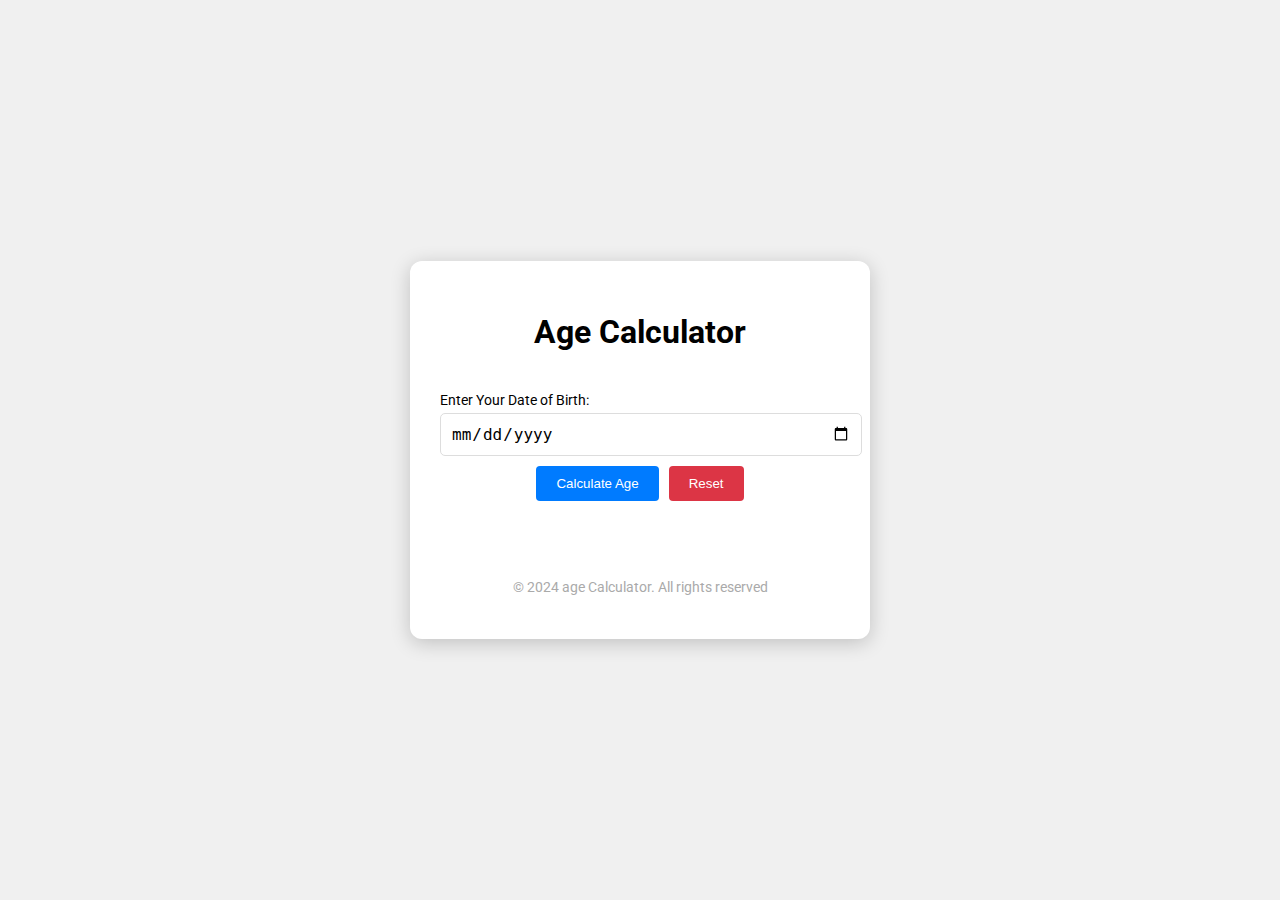
<file: age-calculator/index.html>
<!DOCTYPE html>
<html lang="en">
<head>
    <meta charset="UTF-8">
    <meta name="viewport" content="width=device-width, initial-scale=1.0">
    <title>Age Calculator</title>
    <link rel="stylesheet" href="style.css">
</head>
<body>
    <div class="container">
        <header class="header">
            <h1>Age Calculator</h1>
        </header>
        <div class="calculator-contai">
            <div class="input-group">
                <label for="birthYear">Enter Your Date of Birth:</label>
                <input type="date" id="birthYear">
            </div>
            <div class="button-group">
                <button id="calculate" class="calculate-button">Calculate Age</button>
                <button id="reset" class="reset-button">Reset</button>
            </div>
            <div class="result-display">
                <p id="ageDisplay">Your age will appear here</p>
                <p id="weekDisplay"></p>
                <p id="dayDisplay"></p>
            </div>
        </div>

        <footer class="footer">
            <p>&copy; 2024 age Calculator. All rights reserved</p>
        </footer>
    </div>
    <script src="app.js"></script>
</body>
</html>
</file>
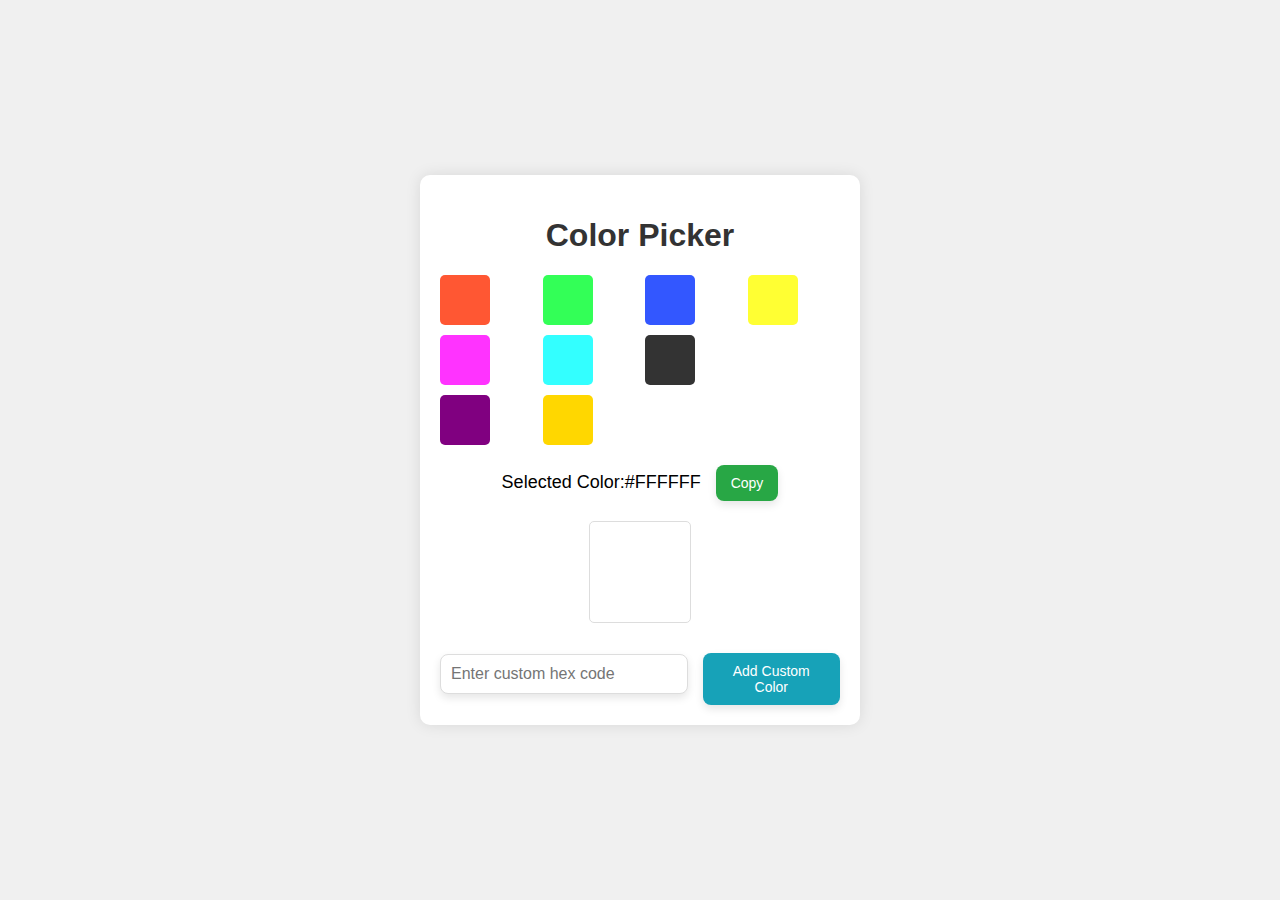
<file: Colot-picker/index.html>
<!DOCTYPE html>
<html lang="en">
<head>
    <meta charset="UTF-8">
    <meta name="viewport" content="width=device-width, initial-scale=1.0">
    <title>Color Picker</title>
    <link rel="stylesheet" href="style.css">
</head>
<body>
    <div class="container">
        <header>
            <h1>Color Picker</h1>
        </header>

        <div class="palette">
            <!-- Adding more colors -->
            <div class="color" style="background-color: #FF5733;" data-hex="#FF5733"></div>
            <div class="color" style="background-color: #33FF57;" data-hex="#33FF57"></div>
            <div class="color" style="background-color: #3357FF;" data-hex="#3357FF"></div>
            <div class="color" style="background-color: #FFFF33;" data-hex="#FFFF33"></div>
            <div class="color" style="background-color: #FF33FF;" data-hex="#FF33FF"></div>
            <div class="color" style="background-color: #33FFFF;" data-hex="#33FFFF"></div>
            <div class="color" style="background-color: #333333;" data-hex="#333333"></div>
            <div class="color" style="background-color: #FFFFFF;" data-hex="#FFFFFF"></div>
            <div class="color" style="background-color: #800080;" data-hex="#800080"></div>
            <div class="color" style="background-color: #FFD700;" data-hex="#FFD700"></div>
        </div>

        <div class="selected-color-display">
            <p>
                 Selected Color:<span id="selectedColorHex">#FFFFFF</span>
                <button id="copyHexBtn">Copy</button>
            </p>
            <div id="colorBox" class="color-box" style="background-color: #FFFFFF;"></div>
        </div>

        <div class="custom-color-input">
            <input type="text" id="customHexInput" placeholder="Enter custom hex code" maxlength="7">
            <button id="addCustomColorBtn">Add Custom Color</button>
            <!-- <input type="color" id="colorPicker" /> -->
        </div>
    </div>

    <script src="app.js"></script>
</body>
</html>
</file>
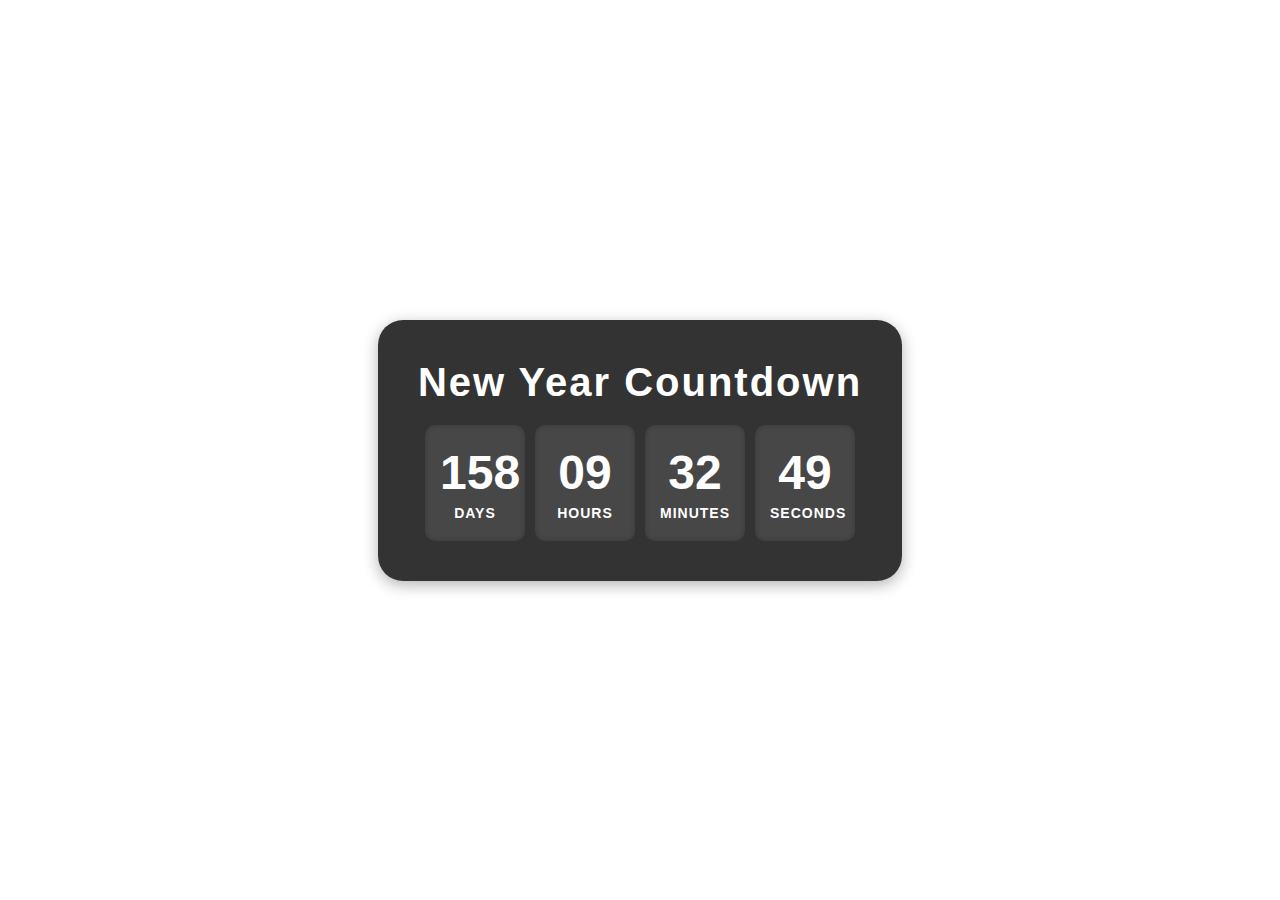
<file: new-year/index.html>
<!DOCTYPE html>
<html lang="en">
<head>
    <meta charset="UTF-8">
    <meta name="viewport" content="width=device-width, initial-scale=1.0">
    <title>New Year Countdown</title>
    <link rel="stylesheet" href="style.css">
</head>
<body>
    <div class="countdown-container">
        <h1>New Year Countdown</h1>
        <div class="countdown">
            <div class="time">
                <span id="days">00</span>
                <p>Days</p>
            </div>
            <div class="time">
                <span id="hours">00</span>
                <p>Hours</p>
            </div>
            <div class="time">
                <span id="minutes">00</span>
                <p>Minutes</p>
            </div>
            <div class="time">
                <span id="seconds">00</span>
                <p>Seconds</p>
            </div>
        </div>
    </div>
    <script src="app.js"></script>
</body>
</html>
</file>
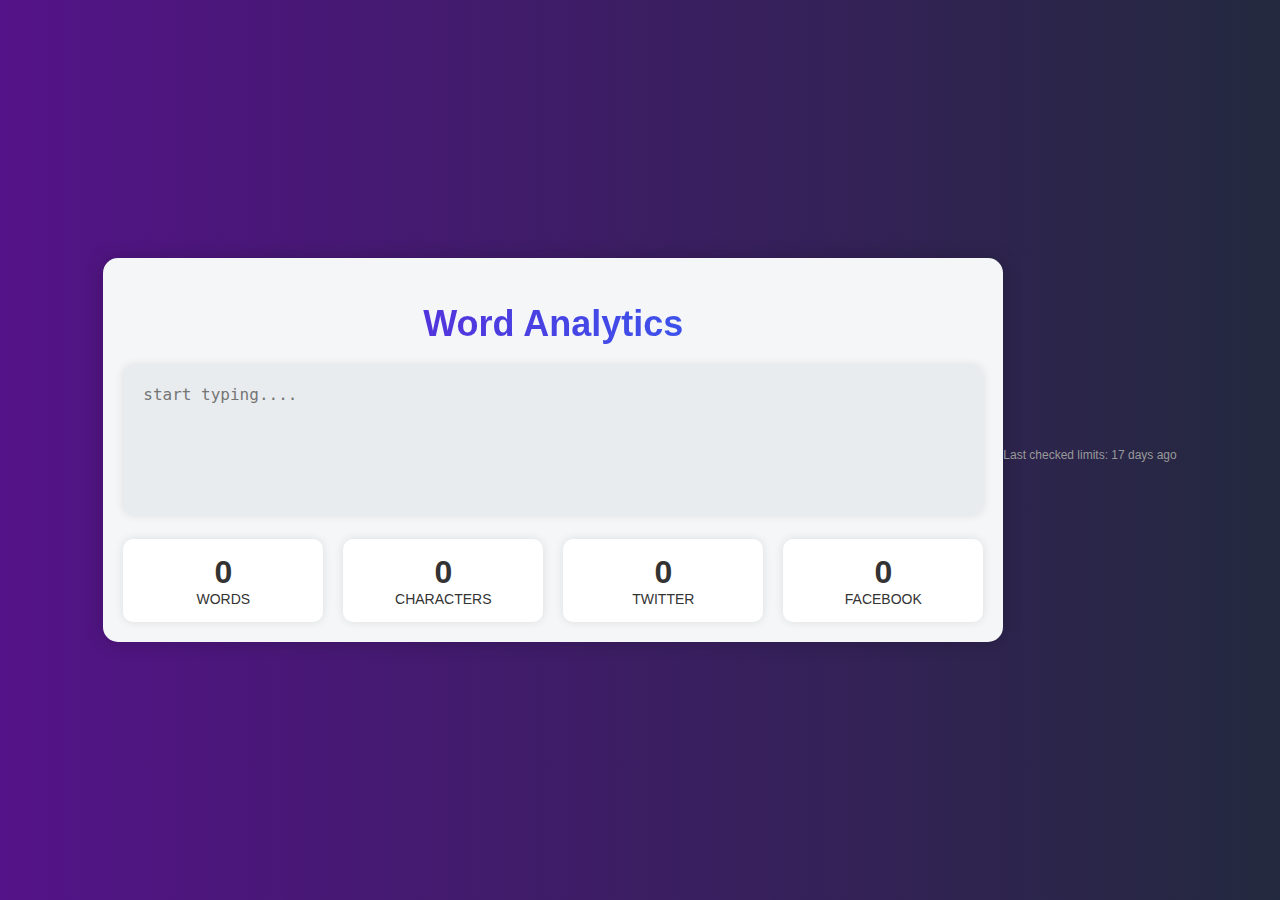
<file: world/index.html>
<!DOCTYPE html>
<html lang="en">
<head>
    <meta charset="UTF-8">
    <meta name="viewport" content="width=device-width, initial-scale=1.0">
    <title>Word Analytics</title>
    <link rel="stylesheet" href="style.css">
</head>
<body>
    <div class="container">
        <h1>Word Analytics</h1>
        <textarea  id="text-input" placeholder="start typing...."></textarea>
        <div class="stats">
           <div class="stat-box">
             <p id="word-count">0</p>
             <p>WORDS</p>
           </div>
           <div class="stat-box">
              <p id="char-count">0</p>
              <p>CHARACTERS</p>
           </div>
           <div class="stat-box">
              <p id="twitter-limit">0</p>
              <p>TWITTER</p>
           </div>
           <div class="stat-box">
            <p id="facebook-limit">0</p>
            <p>FACEBOOK</p>
           </div>
        </div>
    </div>

    <footer>
        <p>Last checked limits: 17 days ago</p>
    </footer>
    <script src="app.js"></script>
</body>
</html>
</file>
<file: age-calculator/style.css>
@import url('https://fonts.googleapis.com/css2?family=Roboto:ital,wght@0,100;0,300;0,400;0,500;0,700;0,900;1,100;1,300;1,400;1,500;1,700;1,900&display=swap');

body{
    font-family: "Roboto", sans-serif;
    background-color: #f0f0f0;
    display: flex;
    justify-content: center;
    align-items: center;
    height: 100vh;
    margin: 0;
}

.container{
    background-color: white;
    padding: 30px;
    border-radius: 12px;
    box-shadow: 0 4px 20px rgba(0,0,0,0.2);
    width: 90%;
    max-width: 400px;
    text-align: center;
    display: grid;
    grid-template-rows: auto auto auto;
    gap: 20px;
}
.header{
    grid-row: 1;
}

.calculator-container{
    grid-row: 2;
    display: grid;
    gap: 15px;
}

.input-group{
    display: flex;
    flex-direction: column;
    align-items: flex-start;
    margin-bottom: 10px;
}

.input-group label{
    font-size: 14px;
    margin-bottom: 5px;
}

.input-group input{
    width: 100%;
    padding: 10px;
    font-size: 16px;
    border-radius: 5px;
    border: 1px solid #ddd;
}

.button-group{
    display: flex;
    justify-content: center;
    gap: 10px;
    margin-top: 10px;
}

.calculate-button, .reset-button{
    padding: 10px 20px;
    color: white;
    border: none;
    border-radius: 4px;
    cursor: pointer;
    transition: background-color 0.3s, transform 0.2s;


}

.calculate-button {
    background-color: #007bff;
}

.calculate-button:hover{
    background-color: #0069d9;
}

.reset-button {
    background-color: #dc3545;
}

.reset-button:hover{
    background-color: #c82333;
}

.result-display {
    margin-top: 20px;
    text-align: left;
    opacity: 0;
    transform: translateY(10px);
    animation: fadeIn 0.5s forwards;
}

.result-display p{
    font-size: 16px;
    margin: 5px 0px
}

@keyframes fadeIn{
    to {
        opacity: 1;
        transform: translateY(0);
    }
}

.footer{
    grid-row: 3;
    text-align: center;
    color: #aaa;
    font-size: 14px;
}
</file>
<file: Colot-picker/style.css>
body {
    font-family: 'Arial', sans-serif;
    background-color: #f0f0f0;
    margin: 0;
    padding: 0;
    display: flex;
    justify-content: center;
    align-items: center;
    height: 100vh;
}

.container {
    background-color: white;
    padding: 20px;
    border-radius: 10px;
    box-shadow: 0 0 15px rgba(0, 0, 0, 0.1);
    width: 90%;
    max-width: 400px;
    text-align: center;
}

header {
    margin-bottom: 20px;
}

h1 {
    color: #333;
}

.palette {
    display: grid;
    grid-template-columns: repeat(4, 1fr);
    gap: 10px;
    margin-bottom: 20px;
}

.color {
    width: 50px;
    height: 50px;
    cursor: pointer;
    border-radius: 5px;
    transition: transform 0.2s;
}

.color:hover {
    transform: scale(1.1);
}

.selected-color-display {
    margin-top: 20px;
    font-size: 18px;
}

.color-box {
    width: 100px;
    height: 100px;
    margin: 20px auto 0;
    border-radius: 5px;
    border: 1px solid #ddd;
}

.custom-color-input {
    margin-top: 20px;
}

#customHexInput {
    padding: 10px;
    width: 70%;
    font-size: 16px;
    border-radius: 5px;
    border: 1px solid #ddd;
    margin-right: 5px;
}

button {
    padding: 10px 15px;
    font-size: 14px;
    border-radius: 5px;
    border: none;
    cursor: pointer;
    background-color: #007bff;
    color: white;
}

button:hover {
    background-color: #0056b3;
}

/* General button styling */
button {
    padding: 10px 15px;
    font-size: 14px;
    border-radius: 8px;
    border: none;
    cursor: pointer;
    background-color: #007bff;
    color: white;
    transition: background-color 0.3s, transform 0.2s, box-shadow 0.2s;
    box-shadow: 0 4px 8px rgba(0, 0, 0, 0.1);
}

/* Hover effect */
button:hover {
    background-color: #0056b3;
    transform: scale(1.05);
    box-shadow: 0 6px 12px rgba(0, 0, 0, 0.2);
}

/* Copy button specific styling */
#copyHexBtn {
    background-color: #28a745;
    margin-left: 10px;
}

/* Hover effect for Copy button */
#copyHexBtn:hover {
    background-color: #218838;
}

/* Add Custom Color button */
#addCustomColorBtn {
    background-color: #17a2b8;
    margin-top: 10px;
}

/* Hover effect for Add Custom Color button */
#addCustomColorBtn:hover {
    background-color: #138496;
}

/* Input field for custom hex code */
#customHexInput {
    padding: 10px;
    width: 60%;
    font-size: 16px;
    border-radius: 8px;
    border: 1px solid #ddd;
    margin-right: 5px;
    box-shadow: 0 4px 8px rgba(0, 0, 0, 0.1);
}

/* Color picker input */
#colorPicker {
    padding: 5px;
    border-radius: 8px;
    margin-left: 10px;
    border: 1px solid #ddd;
    cursor: pointer;
}

/* General layout improvements for button container */
.custom-color-input {
    display: flex;
    align-items: center;
    justify-content: center;
    margin-top: 20px;
    gap: 10px;
}
</file>
<file: new-year/style.css>
*{
    margin: 0;
    padding: 0;
    box-sizing: border-box;
}

body{
    font-family: Arial, Helvetica, sans-serif;
    background-image: url('https://images.pexels.com/photos/3171837/pexels-photo-3171837.jpeg?auto=compress&cs=tinysrgb&w=600');
    background-repeat: no-repeat;
    background-position: center;
    background-size: cover;
    color: #ffffff;
    display: flex;
    justify-content: center;
    align-items: center;
    height: 100vh;
    overflow: hidden;
    flex-direction: column;
    text-align: center;
}

.countdown-container{
    background: rgba(0,0,0, 0.8);
    padding: 40px;
    border-radius: 25px;
    box-shadow: 0 4px 15px rgba(0,0,0,0.3);
    animation: fadeIn 1s ease-out;

}

h1{
    margin-bottom: 20px;
    font-size: 2.5rem;
    letter-spacing: 2px;
    animation: slideDown 1s ease-out;
}

.countdown{
    display: flex;
    gap: 10px;
    justify-content: center;
}

.time{
    background-color: rgba(255,255,255, 0.1);
    padding: 20px 15px;
    border-radius: 10px;
    width: 100px;
    box-shadow:  inset 0 0 5px rgba(0,0,0,0.2);
    animation: zoomIn 0.5s ease-out;
}

.time span{
    font-size: 48px;
    font-weight: bold;
    display: block;
    margin-bottom: 5px;
    animation: scaleUp 0.5s ease-out;
}

.time p{
    margin: 0;
    font-size: 14px;
    font-weight: bold;
    text-transform: uppercase;
    letter-spacing: 1px;
    animation: fadeInText 1.2s ease-out;
}


/* animation */

@keyframes fadeIn{
    from {opacity: 0;}
    to {opacity: 1;}
}

@keyframes slideDown{
    from {opacity: translateY(-50px); opacity: 0;}
    to {opacity: translateY(0); opacity: 1;}
}

@keyframes zoomIn{
    from {opacity: scale(0.8); opacity: 0}
    to {opacity: scale(1); opacity: 1;}
}


@keyframes scaleUp {
    from { transform: scale(1); }
    to { transform: scale(1.1); }
}

@keyframes fadeInText {
    from { opacity: 0; }
    to { opacity: 1; }
}
</file>
<file: world/style.css>
/* Apply background gradient and set full viewport height */

body{
    margin: 0;
    font-family: Arial, Helvetica, sans-serif;
    background: linear-gradient(to right, #541388, #23293e);
    display: flex;
    justify-content: center;
    align-items: center;
    height: 100vh;
    color: white;
    box-sizing: border-box;
    
}


/* container */

.container{
    background-color: #f5f6f7;
    padding: 20px;
    border-radius: 15px;
    box-shadow: 0 0 20px  rgba(0,0,0 , 0.2);
    width: 90%;
    max-width: 900px;
    text-align: center;
    color: #333;
    box-sizing: border-box;
    
}

/* the title */

h1{
    font-family: Arial, Helvetica, sans-serif;
    font-weight: bold;
    color: white;
    background: linear-gradient(to right , #6a11cb, #2575fc);
    -webkit-background-clip: text;
    color: transparent;
    font-size: 36px;
    margin-bottom: 20px;

}

/* textarea */

textarea {
    width: 100%;
    height: 150px;
    padding: 20px;
    border-radius: 10px;
    border: none;
    font-size: 16px;
    box-shadow:  0 0 10px rgba(0,0,0,0.1);
    margin-bottom: 20px;
    background-color: #e9ecef;
    color: #333;
    resize: none;
    outline: none;
    box-sizing: border-box;  
}

.stats{
    display: flex;
    justify-content: space-between;
    align-items: center;
    gap: 20px;
    box-sizing: border-box;
}

.stat-box{
    background-color: #fff;
    padding: 15px;
    border-radius: 10px;
    width: 24%;
    box-shadow: 0 0 10px rgba(0,0,0,0.1);
    text-align: center;
   
}

.stat-box p {
    margin: 0;
    font-size: 14px;
    color:#333;

}

.stat-box p:first-child{
    font-size: 32px;
    color: #333;
    font-weight: bold;
}


footer {
    font-size: 12px;
    color: #999;
    margin-top: 10px;
    text-align: center;
  }
</file>
